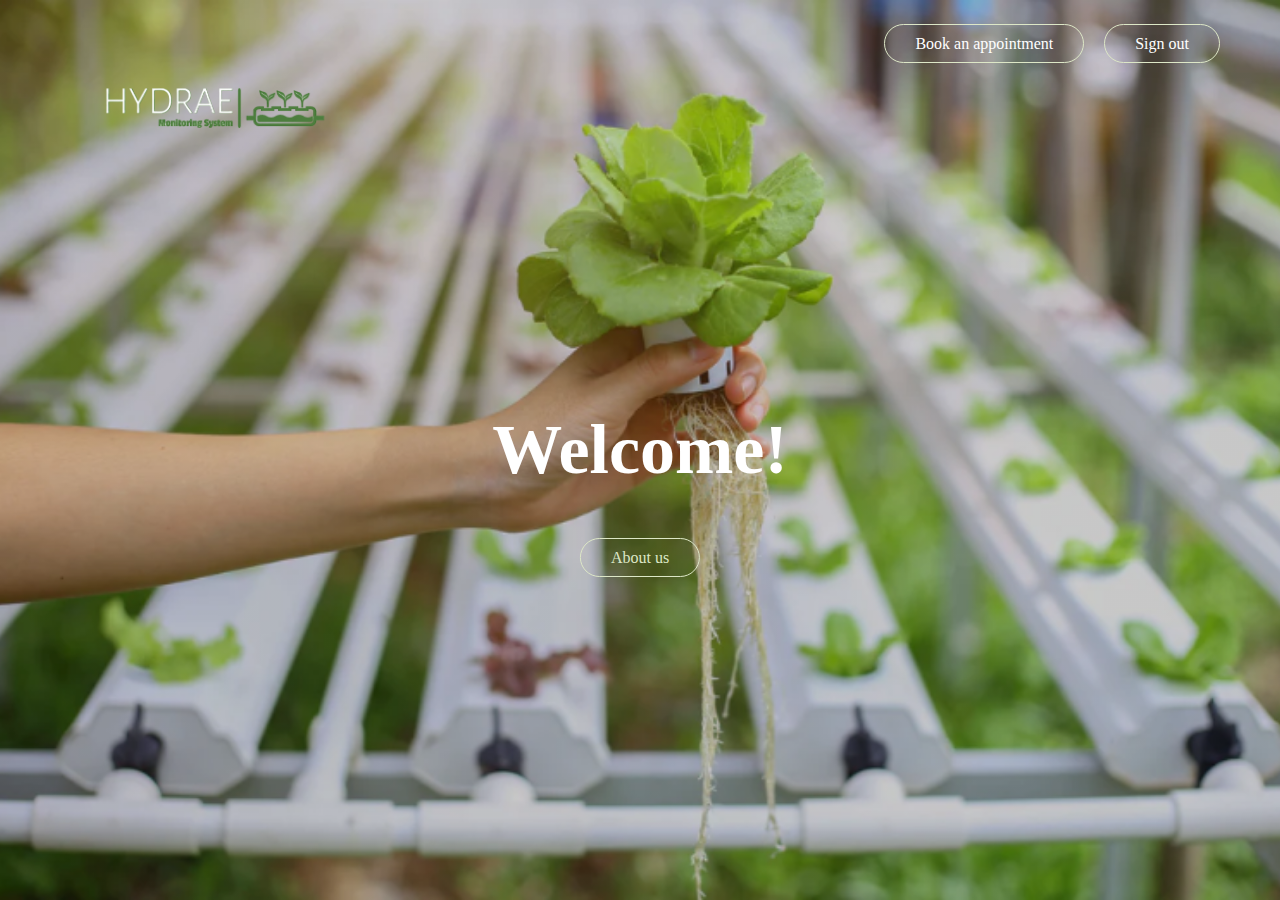
<file: src/main/webapp/home.html>
<!DOCTYPE html>
<html lang="en-US">
<!-- created by erika -->
<head>
	<title> Hi, welcome Hydrae users!  </title>
	<link rel="stylesheet" type="text/css" href="css/style1.css">
</head>
<body>
		<header>
		
			<div class="main">
				<div class="logo">
					<img src="images/logo.png">
				</div>	
				<ul>
					<li><a href="login.jsp"> Sign out </a> </li>
				</ul>
				<div class= "logout"> 	
				<ul> 
					<li><a href="booking_appointment.jsp"> Book an appointment </a> </li>
			    </ul>
		        </div>
			    
			</div>	
			<div class="title">
			<h1> Welcome! </h1>
			</div>
			<div class="button">
				<a href="photos.html" class="btn"> About us </a>
			</div>	
		</header>
</body>
</html>
</file>
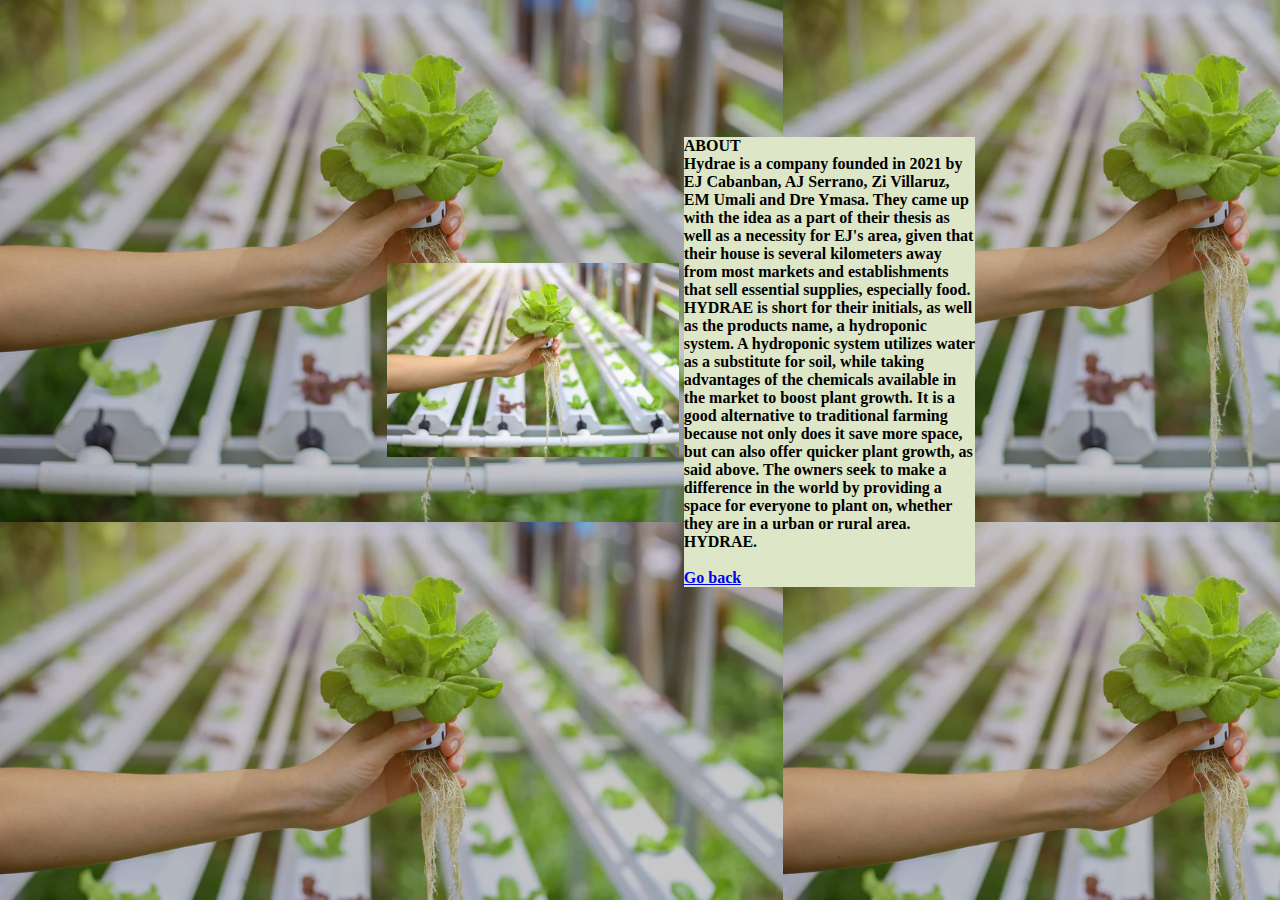
<file: src/main/webapp/photos.html>
<!DOCTYPE html>
<html>
<head>
<meta charset="UTF-8">
<title>ABOUT - HYDRAE</title>
	<link rel="stylesheet" type="text/css" href="css/about.css">
</head>
<body>
    <div class="container">
      <div class="image">
        <img src="images/homebg.png">
      </div>
      <div class="text">
        <h1>ABOUT<br>

        Hydrae is a company founded in 2021 by EJ Cabanban, AJ Serrano, Zi Villaruz, EM Umali and Dre Ymasa. They came up with the
idea as a part of their thesis as well as a necessity for EJ's area, given that their house is several kilometers away from most
markets and establishments that sell essential supplies, especially food. HYDRAE is short for their initials, as well as the products
name, a hydroponic system. A hydroponic system utilizes water as a substitute for soil, while taking advantages of the chemicals available
in the market to boost plant growth. It is a good alternative to traditional farming because not only does it save more space, but can also
offer quicker plant growth, as said above. 

		The owners seek to make a difference in the world by providing a space for everyone to plant on, whether they are in a urban or
rural area. HYDRAE.<br><br>
<a href="home.html">Go back</a>
</h1>


      </div>
      
    </div>
    
  </body>
</html>
</file>
<file: src/main/webapp/css/style1.css>
@charset "UTF-8";
*{
	margin: 0;
	padding: 0;
	font-family: Times new roman;
}
header{
	background-image: linear-gradient( rgba(0, 0, 0, 0.2), rgba(0, 0, 0, 0.2) ), url("../images/homebg.png");
	height: 100vh;
	background-size: cover;
	background-position: center;
}	
.logout{
	margin-left: 20px;	
}

ul{
	float:right;
	list-style-type: none;
	margin-top: 35px;
	margin-right: 20px;
	
}
ul li{
	display: inline-block;
	
}	
ul li a{
	border: 1px solid #dde7c7; 
	border-radius: 20px;
	border-spacing: 15px 50px;
	padding: 10px 30px;
	color: #fff;
	text-decoration: none;
	transition: 0.6s ease;
}	
ul li a:hover{
	background-color:#3a5a40;  
	color:#fff;
	

	
	
}
.logo img{
	float: left;
	width: 350px;
	height: auto;
	
}	
.main{
	max-width: 1200px;
	margin: auto;

}	
.title{
	position: absolute;
	top: 50%;
	left:50%;
	transform:translate(-50%,-50%);
}	
.title h1{
	color:#fff;
	font-size: 70px;
	font-family: Brush Script MT;
	
}	
.button{
	position: absolute;
	top: 62%;
	left:50%;
	transform:translate(-50%,-50%);
	
}	
.btn{
	border: 1px solid #dde7c7;
	border-radius: 25px;
	padding: 10px 30px;
	color: #dde7c7;
	text-decoration: none;
	transition: 0.6s ease;
	
}
.btn:hover{
	background-color:#3a5a40;  
	color:#fff1e6;
	
	
}
</file>
<file: src/main/webapp/css/about.css>
body{
	background-image: linear-gradient( rgba(0, 0, 0, 0.2), rgba(0, 0, 0, 0.2) ), url("../images/homebg.png");
}
h1{
	 background-color: #dde7c7;
}
.container {
 display: grid;
 align-items: center; 
 grid-template-columns: 1fr 1fr 1fr;
 column-gap: 5px;
 margin-top: 10%;
 margin-left: 30%;

}

img {
  max-width: 100%;
  max-height:100%;
}

.text {
  font-size: 8px;
}
</file>
